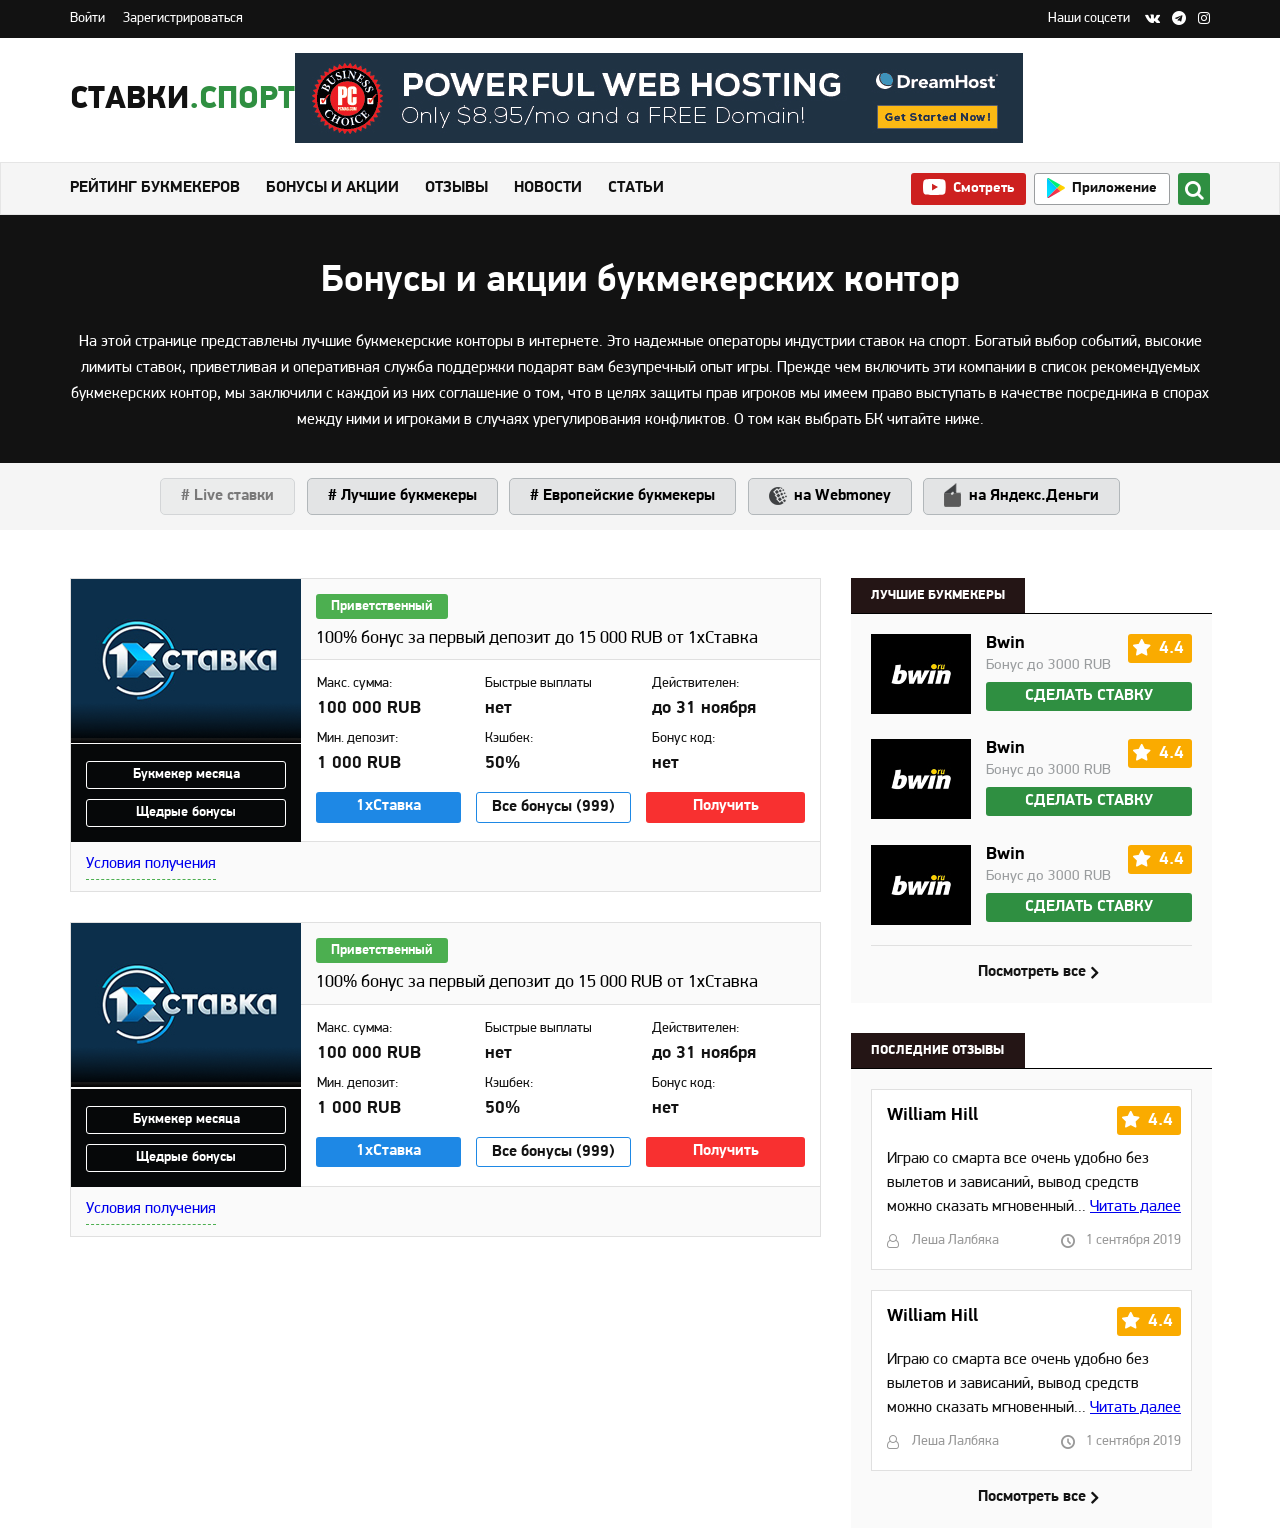
<file: app/index.html>
<!DOCTYPE html>
<html>

<head>

	<meta charset="utf-8">
	<title>Ставки на спорт</title>
	<meta name="description" content="Startup HTML template OptimizedHTML 5">
	<meta name="viewport" content="width=device-width">
	<link rel="icon" href="images/favicon.png">
	<meta property="og:image" content="images/dist/preview.jpg">
	<link rel="stylesheet" href="css/main.min.css">
</head>

<body>
	<header class="header">
		<div class="header__top">
			<div class="container">
				<div class="header__top-inner">
					<div class="header__text">
						<a href="#">Войти</a>
						<a href="#">Зарегистрироваться</a>
					</div>
					<div class="header__box">
						<div class="header__box-contact">
							Наши соцсети
						</div>
						<a class="header__box-item icon-vk" href="#"></a>
						<a class="header__box-item icon-telegram" href="#"></a>
						<a class="header__box-item icon-instagram" href="#"></a>
					</div>
				</div>
			</div>
		</div>
		<div class="header__block">
			<div class="container">
				<div class="header__block-inner">
					<div class="header__logo">
						Ставки<span>.Спорт</span>
					</div>
					<div class="menu-burger__header">
						<span></span>
					</div>
					<div class="search__icon"></div>
					<div class="search__input">
						<input type="text" placeholder="Search..">
					</div>
					<div class="header__banner">
						<a href="#">
							<img src="images/header/banner.jpg" alt="">
						</a>
					</div>
				</div>
			</div>
		</div>
		<div class="header__menu">
			<div class="container">
				<div class="header__menu-list">
					<nav class="menu">
						<ul class="menu__list">
							<li>
								<a class="menu__item" href="#">
									Рейтинг букмекеров
								</a>
							</li>
							<li>
								<a class="menu__item" href="#">
									бонусы и акции
								</a>
							</li>
							<li>
								<a class="menu__item" href="#">
									Отзывы
								</a>
							</li>
							<li>
								<a class="menu__item" href="#">
									Новости
								</a>
							</li>
							<li>
								<a class="menu__item" href="#">
									статьи
								</a>
							</li>
						</ul>
					</nav>
					<div class="header__items">
						<div class="header__item header__item--watch">
							<a href="#">
								<div class="header__item-icon">
									<svg width="23" height="17" viewBox="0 0 23 17" fill="none"
										xmlns="http://www.w3.org/2000/svg">
										<path
											d="M22.2801 2.52594C22.0184 1.53475 21.2473 0.754118 20.2683 0.4892C18.4937 0.0078125 11.3778 0.0078125 11.3778 0.0078125C11.3778 0.0078125 4.26196 0.0078125 2.48734 0.4892C1.50829 0.75416 0.737209 1.53475 0.475501 2.52594C0 4.32253 0 8.07095 0 8.07095C0 8.07095 0 11.8194 0.475501 13.616C0.737209 14.6071 1.50829 15.3553 2.48734 15.6202C4.26196 16.1016 11.3778 16.1016 11.3778 16.1016C11.3778 16.1016 18.4937 16.1016 20.2683 15.6202C21.2473 15.3553 22.0184 14.6071 22.2801 13.616C22.7556 11.8194 22.7556 8.07095 22.7556 8.07095C22.7556 8.07095 22.7556 4.32253 22.2801 2.52594ZM9.05051 11.4742V4.66767L14.998 8.07103L9.05051 11.4742Z"
											fill="white" />
									</svg>
								</div>
								<div class="header__item-text">
									Смотреть
								</div>
							</a>
						</div>
						<div class="header__item header__item--app">
							<a href="#">
								<div class="header__item-icon">
									<svg width="18" height="20" viewBox="0 0 18 20" fill="none"
										xmlns="http://www.w3.org/2000/svg">
										<g clip-path="url(#clip0)">
											<path
												d="M0.365229 0.319771C0.139902 0.560639 0.0078125 0.933594 0.0078125 1.40756V18.5946C0.0078125 19.0763 0.139902 19.4493 0.365229 19.6824L0.419618 19.7368L10.0465 10.1176V10.0011V9.88453L0.419618 0.265381L0.365229 0.319771Z"
												fill="url(#paint0_linear)" />
											<path
												d="M13.2555 13.3266L10.0465 10.1176V10.0011V9.88451L13.2555 6.67554L13.3254 6.71439L17.1249 8.87442C18.2127 9.48824 18.2127 10.4983 17.1249 11.1199L13.3254 13.28L13.2555 13.3266Z"
												fill="url(#paint1_linear)" />
											<path
												d="M13.3254 13.2879L10.0465 10.0012L0.365234 19.6903C0.722649 20.071 1.31317 20.1176 1.98138 19.7369L13.3254 13.2879Z"
												fill="url(#paint2_linear)" />
											<path
												d="M13.3254 6.72209L1.97356 0.273067C1.30535 -0.107658 0.714838 -0.0610378 0.357422 0.319688L10.0465 10.001L13.3254 6.72209Z"
												fill="url(#paint3_linear)" />
											<path opacity="0.2"
												d="M13.2555 13.2097L1.97361 19.6199C1.34425 19.9773 0.777038 19.954 0.419623 19.6277L0.365234 19.682L0.419623 19.7364C0.784808 20.0628 1.34425 20.0861 1.97361 19.7287L13.3254 13.2796L13.2555 13.2097Z"
												fill="black" />
											<path opacity="0.12"
												d="M0.365229 19.5731C0.139902 19.3323 0.0078125 18.9593 0.0078125 18.4854V18.6019C0.0078125 19.0836 0.139902 19.4566 0.365229 19.6897L0.419618 19.6353L0.365229 19.5731Z"
												fill="black" />
											<path opacity="0.12"
												d="M17.1249 11.0113L13.2477 13.2102L13.3176 13.2801L17.1171 11.1201C17.661 10.8093 17.9329 10.4053 17.9329 10.0012C17.8941 10.3742 17.6222 10.7316 17.1249 11.0113Z"
												fill="black" />
											<path opacity="0.25"
												d="M1.97356 0.381676L17.1249 8.99073C17.6144 9.27045 17.8941 9.62786 17.9407 10.0008C17.9407 9.59679 17.6688 9.18498 17.1249 8.88195L1.97356 0.272897C0.88577 -0.340926 0 0.171889 0 1.41507V1.53162C0 0.280667 0.89354 -0.232146 1.97356 0.381676Z"
												fill="white" />
										</g>
										<defs>
											<linearGradient id="paint0_linear" x1="9.19161" y1="1.22978" x2="-3.84815"
												y2="14.2696" gradientUnits="userSpaceOnUse">
												<stop stop-color="#00A0FF" />
												<stop offset="0.00657445" stop-color="#00A1FF" />
												<stop offset="0.2601" stop-color="#00BEFF" />
												<stop offset="0.5122" stop-color="#00D2FF" />
												<stop offset="0.7604" stop-color="#00DFFF" />
												<stop offset="1" stop-color="#00E3FF" />
											</linearGradient>
											<linearGradient id="paint1_linear" x1="18.5424" y1="10.0033" x2="-0.258334"
												y2="10.0033" gradientUnits="userSpaceOnUse">
												<stop stop-color="#FFE000" />
												<stop offset="0.4087" stop-color="#FFBD00" />
												<stop offset="0.7754" stop-color="#FFA500" />
												<stop offset="1" stop-color="#FF9C00" />
											</linearGradient>
											<linearGradient id="paint2_linear" x1="11.5438" y1="11.7864" x2="-6.13918"
												y2="29.4693" gradientUnits="userSpaceOnUse">
												<stop stop-color="#FF3A44" />
												<stop offset="1" stop-color="#C31162" />
											</linearGradient>
											<linearGradient id="paint3_linear" x1="-2.07666" y1="-5.40083" x2="5.81959"
												y2="2.49534" gradientUnits="userSpaceOnUse">
												<stop stop-color="#32A071" />
												<stop offset="0.0685" stop-color="#2DA771" />
												<stop offset="0.4762" stop-color="#15CF74" />
												<stop offset="0.8009" stop-color="#06E775" />
												<stop offset="1" stop-color="#00F076" />
											</linearGradient>
											<clipPath id="clip0">
												<rect width="18" height="20" fill="white" />
											</clipPath>
										</defs>
									</svg>
								</div>
								<div class="header__item-text">
									Приложение
								</div>
							</a>
						</div>
						<button class="icon-search">
						</button>
					</div>
				</div>
			</div>
		</div>
	</header>

	<section>
		<div class="box">
			<div class="container">
				<div class="box__inner">
					<h1>
						Бонусы и акции букмекерских контор
					</h1>
					<div class="box__text">
						На этой странице представлены лучшие букмекерские конторы в интернете. Это надежные операторы
						индустрии
						ставок на спорт. Богатый выбор событий, высокие лимиты ставок, приветливая и оперативная служба
						поддержки
						подарят вам безупречный опыт игры. Прежде чем включить эти компании в список рекомендуемых
						букмекерских
						контор, мы заключили с каждой из них соглашение о том, что в целях защиты прав игроков мы имеем
						право
						выступать в качестве посредника в спорах между ними и игроками в случаях урегулирования
						конфликтов.
						О
						том
						как выбрать БК читайте ниже.
					</div>
					<div class="box__dots">
						...
					</div>
				</div>
			</div>
		</div>
		<div class="box__menu">
			<div class="container">
				<div class="box__tabs">
					<div class="tabs">
						<span class="tab active" data-id="1"># Live ставки</span>
						<span class="tab" data-id="2"># Лучшие букмекеры</span>
						<span class="tab" data-id="3"># Европейские букмекеры</span>
						<span class="tab icon" data-id="4">на Webmoney</span>
						<span class="tab icon" data-id="5">на Яндекс.Деньги</span>
					</div>
				</div>

			</div>
		</div>
		<div class="product__page">
			<div class="container">
				<div class="product_content">
					<div class="tab-item active-tab" id="1">
						<div class="product_card">
							<div class="product_card__row">
								<div class="product_card__thumb">
									<div class="product_card__thumb-image">
										<img src="images/tab/thumb_logo.jpg" alt="">
									</div>
									<div class="product_card__thumb-buttons">
										<div class="product_card__thumb-button">
											<a href="#">Букмекер месяца</a>
										</div>
										<div class="product_card__thumb-button">
											<a href="#">Щедрые бонусы</a>
										</div>
									</div>
								</div>
								<div class="product_card__content">
									<div class="product_card__head">
										<div class="product_card__tags">
											<a href="#">Приветственный</a>
											<div class="product_card__tags-row">
												<img src="images/tab/thumb_logo.jpg" alt="">
												<h2>100% бонус за первый депозит до 15 000 RUB от 1xСтавка</h2>
											</div>
										</div>
									</div>
									<div class="product_card__main">
										<div class="product_card__text">
											<span>Макс. сумма:</span>
											<span class="main">100 000 RUB</span>
										</div>
										<div class="product_card__text">
											<span>Быстрые выплаты</span>
											<span class="main">нет</span>
										</div>
										<div class="product_card__text">
											<span>Действителен:</span>
											<span class="main">до 31 ноября</span>
										</div>
										<div class="product_card__text">
											<span>Мин. депозит:</span>
											<span class="main">1 000 RUB</span>
										</div>
										<div class="product_card__text">
											<span>Кэшбек:</span>
											<span class="main">50%</span>
										</div>
										<div class="product_card__text">
											<span>Бонус код:</span>
											<span class="main">нет</span>
										</div>
									</div>

									<div class="product_card__footer">
										<a class="product_card__button product_card__button--blue" href="#">1xСтавка</a>
										<a class="product_card__button product_card__button--border" href="#">Все
											бонусы (999)</a>
										<a class="product_card__button product_card__button--red" href="#">Получить</a>
									</div>
								</div>
							</div>
							<div class="product_card__row product_card__row--footer">
								<a href="#">Условия получения</a>
								<div class="product_card__row--footer-text">
									<span>1. Бонусы активируются в личном кабинете в течение 3 дней.</span>
									<span>2. Срок отыгрыша денежной части бонуса 14 дней.</span>
									<span>3. Максимально допустимый выигрыш с бонуса для вывода 3 750 RUB.</span>
									<span>4. Ставка во время отыгрыша - не более 350 RUB.</span>

								</div>
							</div>
						</div>
						<div class="product_card">
							<div class="product_card__row">
								<div class="product_card__thumb">
									<div class="product_card__thumb-image">
										<img src="images/tab/thumb_logo.jpg" alt="">
									</div>
									<div class="product_card__thumb-buttons">
										<div class="product_card__thumb-button">
											<a href="#">Букмекер месяца</a>
										</div>
										<div class="product_card__thumb-button">
											<a href="#">Щедрые бонусы</a>
										</div>
									</div>
								</div>
								<div class="product_card__content">
									<div class="product_card__head">
										<div class="product_card__tags">
											<a href="#">Приветственный</a>
											<div class="product_card__tags-row">
												<img src="images/tab/thumb_logo.jpg" alt="">
												<h2>100% бонус за первый депозит до 15 000 RUB от 1xСтавка</h2>
											</div>
										</div>
									</div>
									<div class="product_card__main">
										<div class="product_card__text">
											<span>Макс. сумма:</span>
											<span class="main">100 000 RUB</span>
										</div>
										<div class="product_card__text">
											<span>Быстрые выплаты</span>
											<span class="main">нет</span>
										</div>
										<div class="product_card__text">
											<span>Действителен:</span>
											<span class="main">до 31 ноября</span>
										</div>
										<div class="product_card__text">
											<span>Мин. депозит:</span>
											<span class="main">1 000 RUB</span>
										</div>
										<div class="product_card__text">
											<span>Кэшбек:</span>
											<span class="main">50%</span>
										</div>
										<div class="product_card__text">
											<span>Бонус код:</span>
											<span class="main">нет</span>
										</div>
									</div>

									<div class="product_card__footer">
										<a class="product_card__button product_card__button--blue" href="#">1xСтавка</a>
										<a class="product_card__button product_card__button--border" href="#">Все
											бонусы (999)</a>
										<a class="product_card__button product_card__button--red" href="#">Получить</a>
									</div>
								</div>
							</div>
							<div class="product_card__row product_card__row--footer">
								<a href="#">Условия получения</a>
							</div>
						</div>
					</div>
					<div class="tab-item" id="2">
						<div class="product_card">
							<div class="product_card__row">
								<div class="product_card__thumb">
									<div class="product_card__thumb-image">
										<img src="images/tab/thumb_logo.jpg" alt="">
									</div>
									<div class="product_card__thumb-buttons">
										<div class="product_card__thumb-button">
											<a href="#">Букмекер месяца</a>
										</div>
										<div class="product_card__thumb-button">
											<a href="#">Щедрые бонусы</a>
										</div>
									</div>
								</div>
								<div class="product_card__content">
									<div class="product_card__head">
										<div class="product_card__tags">
											<a href="#">Приветственный</a>
											<div class="product_card__tags-row">
												<img src="images/tab/thumb_logo.jpg" alt="">
												<h2>100% бонус за первый депозит до 15 000 RUB от 1xСтавка</h2>
											</div>
										</div>
									</div>
									<div class="product_card__main">
										<div class="product_card__text">
											<span>Макс. сумма:</span>
											<span class="main">100 000 RUB</span>
										</div>
										<div class="product_card__text">
											<span>Быстрые выплаты</span>
											<span class="main">нет</span>
										</div>
										<div class="product_card__text">
											<span>Действителен:</span>
											<span class="main">до 31 ноября</span>
										</div>
										<div class="product_card__text">
											<span>Мин. депозит:</span>
											<span class="main">1 000 RUB</span>
										</div>
										<div class="product_card__text">
											<span>Кэшбек:</span>
											<span class="main">50%</span>
										</div>
										<div class="product_card__text">
											<span>Бонус код:</span>
											<span class="main">нет</span>
										</div>
									</div>

									<div class="product_card__footer">
										<a class="product_card__button product_card__button--blue" href="#">1xСтавка</a>
										<a class="product_card__button product_card__button--border" href="#">Все
											бонусы (999)</a>
										<a class="product_card__button product_card__button--red" href="#">Получить</a>
									</div>
								</div>
							</div>
							<div class="product_card__row product_card__row--footer">
								<a href="  #">Условия получения</a>
							</div>
						</div>
					</div>
					<div class="tab-item" id="3">
						<div class="product_card">
							<div class="product_card__row">
								<div class="product_card__thumb">
									<div class="product_card__thumb-image">
										<img src="images/tab/thumb_logo.jpg" alt="">
									</div>
									<div class="product_card__thumb-buttons">
										<div class="product_card__thumb-button">
											<a href="#">Букмекер месяца</a>
										</div>
										<div class="product_card__thumb-button">
											<a href="#">Щедрые бонусы</a>
										</div>
									</div>
								</div>
								<div class="product_card__content">
									<div class="product_card__head">
										<div class="product_card__tags">
											<a href="#">Приветственный</a>
											<div class="product_card__tags-row">
												<img src="images/tab/thumb_logo.jpg" alt="">
												<h2>100% бонус за первый депозит до 15 000 RUB от 1xСтавка</h2>
											</div>
										</div>
									</div>
									<div class="product_card__main">
										<div class="product_card__text">
											<span>Макс. сумма:</span>
											<span class="main">100 000 RUB</span>
										</div>
										<div class="product_card__text">
											<span>Быстрые выплаты</span>
											<span class="main">нет</span>
										</div>
										<div class="product_card__text">
											<span>Действителен:</span>
											<span class="main">до 31 ноября</span>
										</div>
										<div class="product_card__text">
											<span>Мин. депозит:</span>
											<span class="main">1 000 RUB</span>
										</div>
										<div class="product_card__text">
											<span>Кэшбек:</span>
											<span class="main">50%</span>
										</div>
										<div class="product_card__text">
											<span>Бонус код:</span>
											<span class="main">нет</span>
										</div>
									</div>

									<div class="product_card__footer">
										<a class="product_card__button product_card__button--blue" href="#">1xСтавка</a>
										<a class="product_card__button product_card__button--border" href="#">Все
											бонусы (999)</a>
										<a class="product_card__button product_card__button--red" href="#">Получить</a>
									</div>
								</div>
							</div>
							<div class="product_card__row product_card__row--footer">
								<a href="#">Условия получения</a>
							</div>
						</div>
					</div>
					<div class="tab-item" id="4">

					</div>
					<div class="tab-item" id="5">

					</div>

					<div class="product_aside">
						<div class="product_aside__card">
							<div class="product_aside__card-title">
								Лучшие букмекеры
							</div>
							<div class="product_aside__content">
								<div class="product_aside__box">
									<a href="#" class="product_aside__box-image">
										<img src="images/aside/logo.jpg" alt="">
									</a>
									<div class="product_aside__box-info bookmakers">
										<div class="product_aside__box-line">
											<div class="product_aside__box-line-text">
												<h4>Bwin</h4>
											</div>
											<span>4.4</span>
										</div>
										<p>
											Бонус до 3000 RUB
										</p>
										<a href="#">
											Сделать ставку
										</a>
									</div>
								</div>
								<div class="product_aside__box">
									<a href="#" class="product_aside__box-image">
										<img src="images/aside/logo.jpg" alt="">
									</a>
									<div class="product_aside__box-info bookmakers">
										<div class="product_aside__box-line">
											<h4>Bwin</h4>
											<span>4.4</span>
										</div>
										<p>
											Бонус до 3000 RUB
										</p>
										<a href="#">
											Сделать ставку
										</a>
									</div>
								</div>
								<div class="product_aside__box last">
									<a href="#" class="product_aside__box-image">
										<img src="images/aside/logo.jpg" alt="">
									</a>
									<div class="product_aside__box-info bookmakers">
										<div class="product_aside__box-line">
											<h4>Bwin</h4>
											<span>4.4</span>
										</div>
										<p>
											Бонус до 3000 RUB
										</p>
										<a href="#">
											Сделать ставку
										</a>
									</div>
								</div>
								<div class="product_aside__row">
									<a href="#">
										Посмотреть все
									</a>
								</div>
							</div>
						</div>
						<div class="product_aside__card product_aside__card--feedbacks">
							<div class="product_aside__card-title">
								Последние отзывы
							</div>
							<div class="product_aside__content">
								<div class="product_aside__box">
									<div class="product_aside__box-info">
										<div class="product_aside__box-line">
											<div class="product_aside__box-line-text">
												<h4>William Hill</h4>
											</div>
											<span>4.4</span>
										</div>
										<p>
											Играю со смарта все очень удобно без вылетов и зависаний, вывод средств
											можно сказать мгновенный... <a href="#">Читать далее</a>
										</p>
										<div class="product_aside__box-footer">
											<div class="product_aside__box-footer_user">
												Леша Лалбяка
											</div>
											<div class="product_aside__box-footer_date">
												1 сентября 2019
											</div>
										</div>
									</div>
								</div>
								<div class="product_aside__box">
									<div class="product_aside__box-info">
										<div class="product_aside__box-line">
											<div class="product_aside__box-line-text">
												<h4>William Hill</h4>
											</div>
											<span>4.4</span>
										</div>
										<p>
											Играю со смарта все очень удобно без вылетов и зависаний, вывод средств
											можно сказать мгновенный... <a href="#">Читать далее</a>
										</p>
										<div class="product_aside__box-footer">
											<div class="product_aside__box-footer_user">
												Леша Лалбяка
											</div>
											<div class="product_aside__box-footer_date">
												1 сентября 2019
											</div>
										</div>
									</div>
								</div>

								<div class="product_aside__row">
									<a href="#">
										Посмотреть все
									</a>
								</div>
							</div>










						</div>
					</div>
				</div>
			</div>


	</section>
	<script src="https://code.jquery.com/jquery-3.5.1.min.js"></script>
	<script src="js/app.min.js"></script>
</body>

</html>
</file>
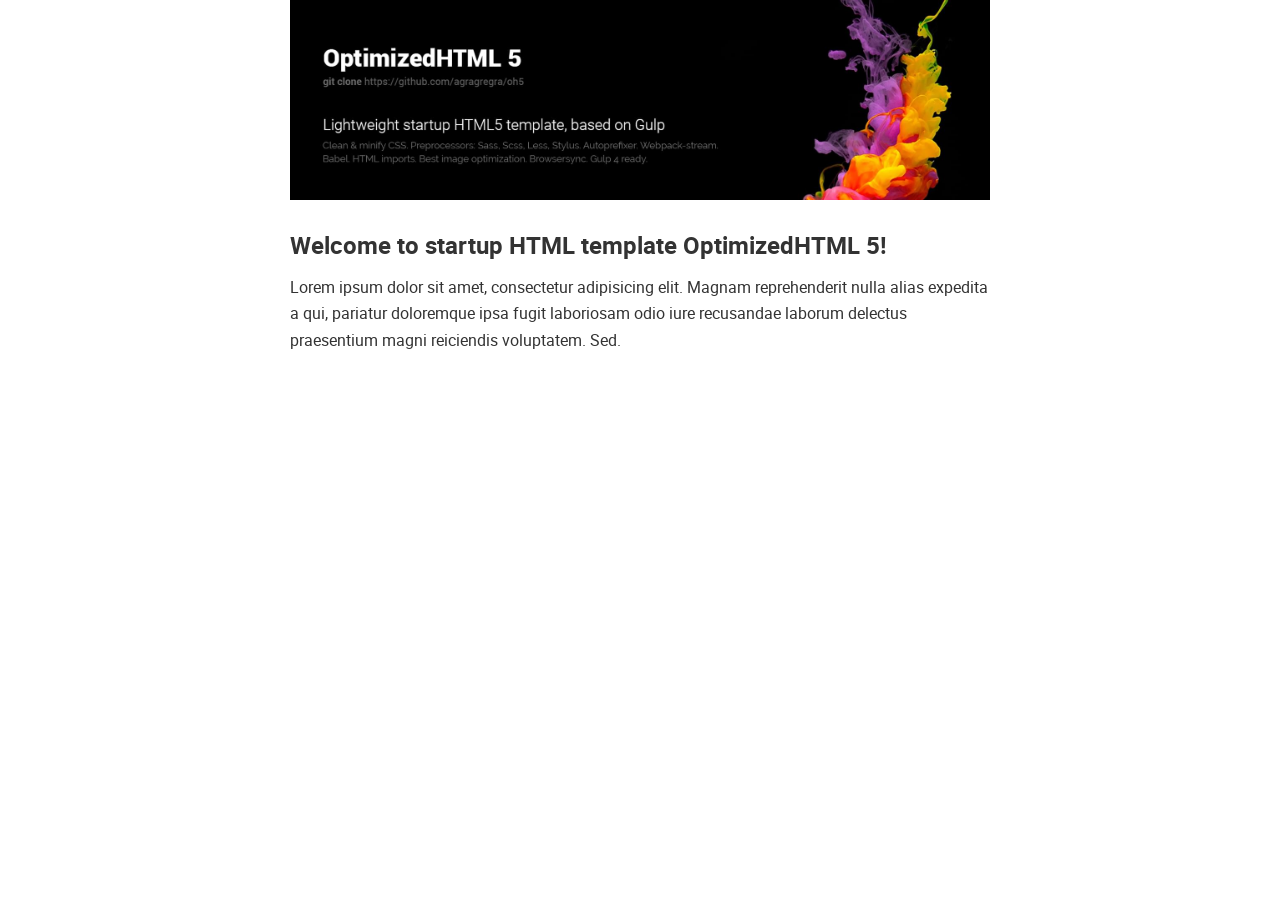
<file: dist/index.html>
<!DOCTYPE html>
<html>

<head>

	<meta charset="utf-8">
	<!-- <base href="/"> -->

	<title>OptimizedHTML 5</title>
	<meta name="description" content="Startup HTML template OptimizedHTML 5">

	<meta name="viewport" content="width=device-width">

	<link rel="icon" href="images/favicon.png">
	<meta property="og:image" content="images/dist/preview.jpg">
	
	<link rel="stylesheet" href="css/main.min.css">

</head>

<body>

	<div style="max-width: 700px; margin: auto">

		<img src="images/dist/preview.jpg" alt="Start HTML5 Template" style="width: 100%"><br><br>
		<h2>Welcome to startup HTML template OptimizedHTML 5!</h2>
		<p>Lorem ipsum dolor sit amet, consectetur adipisicing elit. Magnam reprehenderit nulla alias expedita a qui, pariatur doloremque ipsa fugit laboriosam odio iure recusandae laborum delectus praesentium magni reiciendis voluptatem. Sed.</p>
	
	</div>

	<script src="js/app.min.js"></script>

</body>
</html>
</file>
<file: app/css/main.min.css>
@charset "UTF-8";@font-face{font-family:'PF Din Display Pro';src:url(../fonts/PFDinDisplayPro-Regular.woff2);font-weight:400;font-style:normal}@font-face{font-family:'PF Din Display Pro';src:url(../fonts/PFDinDisplayPro-Bold.woff2);font-weight:700;font-style:normal}@font-face{font-family:'PF Din Display Pro';src:url(../fonts/PFDinDisplayPro-Black.woff2);font-weight:900;font-style:normal}@font-face{font-family:icomoon;src:url(../fonts/icomoon.eot?t0ttb6);src:url(../fonts/icomoon.eot?t0ttb6#iefix) format("embedded-opentype"),url(../fonts/icomoon.ttf?t0ttb6) format("truetype"),url(../fonts/icomoon.woff?t0ttb6) format("woff"),url(../fonts/icomoon.svg?t0ttb6#icomoon) format("svg");font-weight:400;font-style:normal;font-display:block}[class*=" icon-"],[class^=icon-]{font-family:icomoon!important;speak:never;font-style:normal;font-weight:400;font-variant:normal;text-transform:none;line-height:1;-webkit-font-smoothing:antialiased;-moz-osx-font-smoothing:grayscale}.icon-search:before{content:"\f002"}.icon-star:before{content:"\f005"}.icon-hdd-o:before{content:"\f0a0"}.icon-angle-right:before{content:"\f105"}.icon-instagram:before{content:"\f16d"}.icon-vk:before{content:"\f189"}.icon-user-o:before{content:"\f2c0"}.icon-telegram:before{content:"\f2c6"}.icon-clock:before{content:"\e94e"}.icon-youtube:before{content:"\ea9d"}*{-webkit-box-sizing:border-box;box-sizing:border-box}body{font-family:'PF Din Display Pro'}.container{max-width:1140px;margin:0 auto}@media (max-width:1200px){.container{max-width:750px}}@media (max-width:750px){.container{max-width:100%}}a{display:inline-block;text-decoration:none}html{line-height:1.15;-webkit-text-size-adjust:100%}body{margin:0}main{display:block}h1{font-size:2em;margin:.67em 0}hr{-webkit-box-sizing:content-box;box-sizing:content-box;height:0;overflow:visible}pre{font-family:monospace,monospace;font-size:1em}a{background-color:transparent}abbr[title]{border-bottom:none;text-decoration:underline;-webkit-text-decoration:underline dotted;text-decoration:underline dotted}b,strong{font-weight:bolder}code,kbd,samp{font-family:monospace,monospace;font-size:1em}small{font-size:80%}sub,sup{font-size:75%;line-height:0;position:relative;vertical-align:baseline}sub{bottom:-.25em}sup{top:-.5em}img{border-style:none}button,input,optgroup,select,textarea{font-family:inherit;font-size:100%;line-height:1.15;margin:0}button,input{overflow:visible}button,select{text-transform:none}[type=button],[type=reset],[type=submit],button{-webkit-appearance:button}[type=button]::-moz-focus-inner,[type=reset]::-moz-focus-inner,[type=submit]::-moz-focus-inner,button::-moz-focus-inner{border-style:none;padding:0}[type=button]:-moz-focusring,[type=reset]:-moz-focusring,[type=submit]:-moz-focusring,button:-moz-focusring{outline:1px dotted ButtonText}fieldset{padding:.35em .75em .625em}legend{-webkit-box-sizing:border-box;box-sizing:border-box;color:inherit;display:table;max-width:100%;padding:0;white-space:normal}progress{vertical-align:baseline}textarea{overflow:auto}[type=checkbox],[type=radio]{-webkit-box-sizing:border-box;box-sizing:border-box;padding:0}[type=number]::-webkit-inner-spin-button,[type=number]::-webkit-outer-spin-button{height:auto}[type=search]{-webkit-appearance:textfield;outline-offset:-2px}[type=search]::-webkit-search-decoration{-webkit-appearance:none}::-webkit-file-upload-button{-webkit-appearance:button;font:inherit}details{display:block}summary{display:list-item}template{display:none}[hidden]{display:none}.box{background-color:#121212}.box__inner{text-align:center;padding-top:20px;padding-bottom:30px}@media (max-width:750px){.box__inner{padding-top:20px;padding-bottom:0}}.box__inner h1{color:#fff;font-size:38px}@media (max-width:750px){.box__inner h1{margin-top:0;padding:0 15px}}.box__text{color:#fff;font-size:16px;line-height:26px}@media (max-width:750px){.box__text{position:relative;max-height:139px;overflow-y:hidden;padding:0 15px}.box__text::after{content:'';position:absolute;width:100%;height:50px;left:0;top:89px;background:-webkit-gradient(linear,left top,left bottom,from(rgba(5,7,8,.319421)),color-stop(.01%,rgba(6,8,9,.24)),color-stop(70.31%,#060809),color-stop(99.92%,#000),color-stop(99.93%,#060809),color-stop(99.94%,rgba(204,204,204,.686417)),color-stop(99.95%,rgba(177,177,177,.729419)),color-stop(99.96%,#060809),color-stop(99.97%,rgba(0,0,0,.533801)));background:-o-linear-gradient(top,rgba(5,7,8,.319421) 0,rgba(6,8,9,.24) .01%,#060809 70.31%,#000 99.92%,#060809 99.93%,rgba(204,204,204,.686417) 99.94%,rgba(177,177,177,.729419) 99.95%,#060809 99.96%,rgba(0,0,0,.533801) 99.97%);background:linear-gradient(180deg,rgba(5,7,8,.319421) 0,rgba(6,8,9,.24) .01%,#060809 70.31%,#000 99.92%,#060809 99.93%,rgba(204,204,204,.686417) 99.94%,rgba(177,177,177,.729419) 99.95%,#060809 99.96%,rgba(0,0,0,.533801) 99.97%);z-index:1}}.box__dots{display:none}@media (max-width:750px){.box__dots{display:block;position:absolute;width:100%;font-size:48px;color:#fff;margin:0 auto;top:215px;z-index:2}}@media (max-width:669px){.box__dots{top:260px}}@media (max-width:392px){.box__dots{top:300px}}.box__menu{background-color:#f5f5f5;padding:15px 0;position:relative}@media (max-width:1200px){.box__menu{padding:0}}.box__tabs{max-width:960px;margin:0 auto}@media (max-width:1200px){.box__tabs{overflow-x:scroll;overflow-y:hidden;white-space:nowrap}}@media (max-width:750px){.box__tabs::after{content:'';position:absolute;width:35px;height:45px;right:5px;top:-5px;background:-webkit-gradient(linear,left top,left bottom,from(#b2b7ba),to(rgba(196,196,196,0)));background:-o-linear-gradient(top,#b2b7ba 0,rgba(196,196,196,0) 100%);background:linear-gradient(180deg,#b2b7ba 0,rgba(196,196,196,0) 100%);-webkit-transform:rotate(90deg);-ms-transform:rotate(90deg);transform:rotate(90deg)}}.box__tabs .tabs{display:-webkit-box;display:-ms-flexbox;display:flex;-webkit-box-pack:justify;-ms-flex-pack:justify;justify-content:space-between}.box__tabs .tabs span{padding:8px 20px;background-color:#e3e4e5;border:1px solid #b2b7ba;border-radius:5px;font-weight:700}@media (max-width:1200px){.box__tabs .tabs span{border-radius:0}}.box__tabs .tabs span:hover{background-color:#1e88e5 opacity .9;border:1px solid #1e88e5;cursor:pointer}.box__tabs .tabs span.tab.active{opacity:.5}.box__tabs .tabs span.tab.icon{padding-left:45px;position:relative}.box__tabs .tabs span.tab.icon::before{content:'';position:absolute;background-image:url(../images/box_menu/icon1.png);background-repeat:no-repeat;width:18px;height:18px;left:20px}.box__tabs .tabs span.tab.icon:last-child::before{background-image:url(../images/box_menu/icon2.png);width:17px;height:24px;bottom:7px}.header__top{background-color:#121212}@media (max-width:750px){.header__top{display:none}}.header__top-inner{color:#fff;display:-webkit-box;display:-ms-flexbox;display:flex;-webkit-box-pack:justify;-ms-flex-pack:justify;justify-content:space-between;font-size:14px;height:38px;-webkit-box-align:center;-ms-flex-align:center;align-items:center}@media (max-width:750px){.header__banner{display:none}}.header__text a{color:#fff}.header__text a:last-child{margin-left:15px}.header__box{display:-webkit-box;display:-ms-flexbox;display:flex}.header__box-item{color:#fff;font-family:icomoon;padding-left:12px;font-size:14px}.header__box-item.icon-vk{padding-left:15px}.header__block-inner{display:-webkit-box;display:-ms-flexbox;display:flex;-webkit-box-pack:start;-ms-flex-pack:start;justify-content:flex-start;-webkit-box-align:center;-ms-flex-align:center;align-items:center;margin-top:15px;padding-bottom:14px}.header__block-inner .search__icon,.header__block-inner .search__input{display:none}@media (max-width:1200px){.header__block-inner{display:-webkit-box;display:-ms-flexbox;display:flex;-webkit-box-orient:vertical;-webkit-box-direction:normal;-ms-flex-direction:column;flex-direction:column}}@media (max-width:750px){.header__block-inner{display:-webkit-box;display:-ms-flexbox;display:flex;-webkit-box-pack:justify;-ms-flex-pack:justify;justify-content:space-between;-webkit-box-orient:horizontal;-webkit-box-direction:normal;-ms-flex-direction:row;flex-direction:row;padding:0 15px 14px}.header__block-inner .search__icon{display:block}.header__block-inner .search__icon::after{content:'\f002';font-family:icomoon;font-size:20px;color:#9a9d9f;position:relative}.header__block-inner .search__input{display:block;position:absolute;top:53px;left:0;left:-100%;background:#f5f6f6;-webkit-box-shadow:#ccc;box-shadow:#ccc;width:100%;-webkit-box-shadow:0 4px 2px -2px rgba(36,36,36,.17);box-shadow:0 4px 2px -2px rgba(36,36,36,.17);-webkit-transition:all .4s ease;-o-transition:all .4s ease;transition:all .4s ease;z-index:4}.header__block-inner .search__input input{width:100%;padding:10px 0;border:1px soild #e0e0e0}.header__block-inner .menu-burger__header{position:relative;width:24px;height:15px;display:block;margin-right:25px;margin-left:auto}.header__block-inner .menu-burger__header span,.header__block-inner .menu-burger__header:after,.header__block-inner .menu-burger__header:before{height:3px;width:100%;position:absolute;background:#9a9d9f;margin:0 auto}.header__block-inner .menu-burger__header:after,.header__block-inner .menu-burger__header:before{content:''}.header__block-inner .menu-burger__header:after{bottom:0}.header__block-inner .menu-burger__header:before{top:6px}.header__block-inner .menu-burger__header.open-menu span{opacity:0;-webkit-transition:.5s;-o-transition:.5s;transition:.5s}.header__block-inner .menu-burger__header.open-menu:before{-webkit-transform:rotate(38deg);-ms-transform:rotate(38deg);transform:rotate(38deg);top:6px;-webkit-transition:.4s;-o-transition:.4s;transition:.4s}.header__block-inner .menu-burger__header.open-menu:after{-webkit-transform:rotate(-38deg);-ms-transform:rotate(-38deg);transform:rotate(-38deg);bottom:6px;-webkit-transition:.4s;-o-transition:.4s;transition:.4s}}.header__logo{font-size:32px;color:#121212;text-transform:uppercase;font-weight:900}@media (max-width:1200px){.header__logo{margin-top:38px;margin-bottom:33px}}@media (max-width:750px){.header__logo{-webkit-box-align:start;-ms-flex-align:start;align-items:flex-start;margin:0;font-size:16px}}.header__logo span{color:#2f8f41}@media (max-width:750px){.header__logo span{color:#121212}}.header__menu{background-color:#f5f5f5;border:1px solid #e5e5e5}@media (max-width:750px){.header__menu{display:block}}.header__menu-list{display:-webkit-box;display:-ms-flexbox;display:flex;-webkit-box-pack:justify;-ms-flex-pack:justify;justify-content:space-between;-webkit-box-align:center;-ms-flex-align:center;align-items:center}.header__items{display:-webkit-box;display:-ms-flexbox;display:flex;-webkit-box-align:center;-ms-flex-align:center;align-items:center}@media (max-width:750px){.header__items{display:none}}.header__items button{width:32px;height:32px;background-color:#2f8f41;outline:0;border-radius:3px;cursor:pointer;border:none}.header__items .icon-search{color:#fff;font-size:20px}@media (max-width:1200px){.header__item--app{display:none}}.header__item--app a{background-color:#fff;border:1px solid #9a9d9f;color:#121212}.header__item--watch a{background-color:#cd201f;color:#fff}.header__item a{display:-webkit-box;display:-ms-flexbox;display:flex;margin-right:8px;height:32px;-webkit-box-align:center;-ms-flex-align:center;align-items:center;border-radius:3px}.header__item-text{padding-right:12px;padding-left:7px;font-weight:700;font-size:15px}.header__item-icon{padding-left:12px;margin-top:4px}.menu__list{display:-webkit-box;display:-ms-flexbox;display:flex;list-style:none;padding:0;font-weight:700;text-transform:uppercase}@media (max-width:750px){.menu__list{display:block;position:absolute;text-align:end;top:32px;left:0;background:#f5f6f6;-webkit-box-shadow:#ccc;box-shadow:#ccc;width:100%;-webkit-box-shadow:0 4px 2px -2px rgba(36,36,36,.17);box-shadow:0 4px 2px -2px rgba(36,36,36,.17);left:-100%;-webkit-transition:all .4s ease;-o-transition:all .4s ease;transition:all .4s ease;z-index:3}}.menu__list a{color:#121212}.menu__list li+li{margin-left:26px}@media (max-width:750px){.menu__list li+li{margin-left:0}}@media (max-width:750px){.menu__list li{padding:15px 15px 15px 0;border:1px solid #e5e5e5}}@media (max-width:1200px){.menu__list li:last-child{display:none}}@media (max-width:750px){.menu__list li:last-child{display:block;padding-bottom:15px}}@media (max-width:750px){.menu__list.open-menu{left:0}.search__input.open-search{left:0}}.product_content{display:-webkit-box;display:-ms-flexbox;display:flex;margin-top:48px}@media (max-width:1200px){.product_content{display:-webkit-box;display:-ms-flexbox;display:flex;-webkit-box-orient:vertical;-webkit-box-direction:normal;-ms-flex-direction:column;flex-direction:column}}.product_content .tab-item{display:none}@media (max-width:750px){.product_content .tab-item{padding:0 15px}}.product_content .tab-item.active-tab{display:-webkit-box;display:-ms-flexbox;display:flex;-webkit-box-orient:vertical;-webkit-box-direction:normal;-ms-flex-direction:column;flex-direction:column}.product_card{border:1px solid #e0e0e0;background-color:#fafafa}@media (max-width:1200px){.product_card{margin:0 auto}}@media (max-width:750px){.product_card{width:100%}}.product_card+.product_card{margin-top:30px}.product_card__row{display:-webkit-box;display:-ms-flexbox;display:flex}.product_card__row--footer{margin-top:7px;margin-left:15px;margin-bottom:11px}@media (max-width:750px){.product_card__row--footer{display:block}}.product_card__row--footer a{font-size:16px;line-height:30px;border-bottom:1px dashed #4caf50}.product_card__row--footer-text{display:none}@media (max-width:750px){.product_card__row--footer-text{display:none;margin-top:15px}.product_card__row--footer-text span{display:block;font-size:14px;margin-top:3px}}.product_card__thumb{display:block;text-align:center}@media (max-width:750px){.product_card__thumb{display:none}}.product_card__thumb-image{position:relative}.product_card__thumb-image::after{content:'';position:absolute;background-image:url(../images/tab/thumb_bg.png);background-repeat:no-repeat;display:block;width:230px;height:160px;top:5px}.product_card__thumb-buttons{background-color:#060809;padding:17px 15px 15px}.product_card__thumb-button:last-child{margin-top:10px}.product_card__thumb-button a{color:#fff;text-decoration:none;font-weight:700;font-size:14px;border:1px solid #fff;border-radius:3px;padding:5px 12px;width:100%}.product_card__content{background-color:#fff;border-bottom:1px solid #e0e0e0}@media (max-width:1750px){.product_card__content{width:100%}}.product_card__head{border-bottom:1px solid #e0e0e0;padding:15px 15px 10px;background-color:#fafafa}@media (max-width:750px){.product_card__tags-row{display:-webkit-box;display:-ms-flexbox;display:flex;-webkit-box-pack:justify;-ms-flex-pack:justify;justify-content:space-between;text-align:center;margin-top:15px}}.product_card__tags a{color:#fff;font-weight:700;background-color:#fff;background-color:#4caf50;padding:0 15px;line-height:25px;border-radius:3px;font-size:14px;margin-bottom:10px}.product_card__tags img{display:none}@media (max-width:750px){.product_card__tags img{display:block;width:100px;height:80px}}.product_card__tags h2{font-size:18px;font-weight:400;margin:0}@media (max-width:750px){.product_card__tags h2{margin-left:15px;font-weight:700}}.product_card__main{background-color:#fff;display:-webkit-box;display:-ms-flexbox;display:flex;-ms-flex-wrap:wrap;flex-wrap:wrap;padding-left:16px;padding-top:6px;padding-bottom:16px}@media (max-width:750px){.product_card__main{display:-webkit-box;display:-ms-flexbox;display:flex;-webkit-box-orient:vertical;-webkit-box-direction:normal;-ms-flex-direction:column;flex-direction:column;max-height:140px}}.product_card__text{display:-webkit-box;display:-ms-flexbox;display:flex;-webkit-box-orient:vertical;-webkit-box-direction:normal;-ms-flex-direction:column;flex-direction:column;-webkit-box-flex:33%;-ms-flex:33%;flex:33%;margin-top:5px}@media (max-width:750px){.product_card__text:nth-child(3),.product_card__text:nth-child(6){display:none}}.product_card__text span{font-size:14px;color:#121212;line-height:25px}.product_card__text span.main{color:#121212;font-size:18px;font-weight:700}.product_card__footer{display:-webkit-box;display:-ms-flexbox;display:flex;margin-right:15px;margin-bottom:15px}.product_card__button{font-size:16px;font-weight:700;border-radius:3px;text-align:center;margin-left:15px}.product_card__button--blue{background-color:#1e88e5;color:#fff;padding:5px 0;width:145px}@media (max-width:750px){.product_card__button--blue{display:none}}.product_card__button--border{background-color:#fff;border:1px solid #1e88e5;color:#121212;width:155px;padding:5px 0}@media (max-width:750px){.product_card__button--border{display:none}}.product_card__button--red{background-color:#f83030;color:#fff;padding:5px 0;width:159px}@media (max-width:750px){.product_card__button--red{width:100%}}@media (max-width:750px){.product_aside{padding:0 15px}}.product_aside .last{padding-bottom:15px;border-bottom:1px solid #e0e0e0}.product_aside__card{margin-left:30px}@media (max-width:1200px){.product_aside__card{margin-left:0;margin-top:30px}}.product_aside__card--feedbacks{margin-top:30px}.product_aside__card--feedbacks .product_aside__box{display:block;background-color:#fff;border:1px solid #e0e0e0}.product_aside__card--feedbacks .product_aside__box-line{margin-top:16px}.product_aside__card--feedbacks .product_aside__box-info{padding-right:10px}.product_aside__card--feedbacks .product_aside__box-info p{font-size:16px;color:#121212;line-height:24px;margin-top:12px}.product_aside__card--feedbacks .product_aside__box-info p a{text-decoration:underline}.product_aside__card--feedbacks .product_aside__box-footer{margin-top:14px;display:-webkit-box;display:-ms-flexbox;display:flex;-webkit-box-pack:justify;-ms-flex-pack:justify;justify-content:space-between;padding-bottom:20px}.product_aside__card--feedbacks .product_aside__box-footer_date,.product_aside__card--feedbacks .product_aside__box-footer_user{position:relative;font-size:14px;color:#999;padding-left:25px}.product_aside__card--feedbacks .product_aside__box-footer_date::before,.product_aside__card--feedbacks .product_aside__box-footer_user::before{font-size:14px;color:#999;position:absolute;font-family:icomoon;left:0}.product_aside__card--feedbacks .product_aside__box-footer_user::before{content:"\f2c0"}.product_aside__card--feedbacks .product_aside__box-footer_date::before{content:"\e94e"}.product_aside__card-title{background-color:#241515;font-size:13px;line-height:35px;font-weight:900;color:#fff;padding:0 20px;text-transform:uppercase;max-width:174px}.product_aside__content{padding-top:20px;padding-right:20px;padding-left:20px;background-color:#fafafa;border-top:1px solid #000}.product_aside__box{display:-webkit-box;display:-ms-flexbox;display:flex}.product_aside__box+.product_aside__box{margin-top:20px}.product_aside__box-info{margin-left:15px}@media (max-width:1200px){.product_aside__box-info.bookmakers{width:100%}}.product_aside__box-info p{margin:0;margin-top:-6px;font-size:15px;color:#9a9d9f}.product_aside__box-info>a{margin-top:8px;font-size:16px;color:#fff;background-color:#2f8f41;border-radius:3px;line-height:19px;padding:5px;width:100%;text-transform:uppercase;font-weight:700;text-align:center}.product_aside__box-line{display:-webkit-box;display:-ms-flexbox;display:flex;-webkit-box-pack:justify;-ms-flex-pack:justify;justify-content:space-between}.product_aside__box-line h4{margin:0;font-size:18px;font-weight:700}.product_aside__box-line span{font-size:18px;font-weight:700;line-height:21px;background-color:#faab00;border-radius:3px;padding:4px 8px 4px 31px;color:#fff;text-align:center;position:relative;margin-left:103px}.product_aside__box-line span::before{content:"\f005";font-family:icomoon;position:absolute;font-size:18px;color:#fff;left:5px}.product_aside__row{padding-top:15px;padding-bottom:20px;text-align:center}.product_aside__row a{font-size:16px;font-weight:700;color:#121212;position:relative;line-height:22px}.product_aside__row a::after{content:'\f105';font-family:icomoon;position:absolute;right:-12px;font-size:20px}
</file>
<file: dist/css/main.min.css>
*,::after,::before{-webkit-box-sizing:border-box;box-sizing:border-box}html{font-family:sans-serif;line-height:1.15;-webkit-text-size-adjust:100%;-webkit-tap-highlight-color:transparent}article,aside,figcaption,figure,footer,header,hgroup,main,nav,section{display:block}body{margin:0;font-family:-apple-system,BlinkMacSystemFont,"Segoe UI",Roboto,"Helvetica Neue",Arial,"Noto Sans","Liberation Sans",sans-serif,"Apple Color Emoji","Segoe UI Emoji","Segoe UI Symbol","Noto Color Emoji";font-size:1rem;font-weight:400;line-height:1.5;color:#212529;text-align:left;background-color:#fff}[tabindex="-1"]:focus:not(:focus-visible){outline:0!important}hr{-webkit-box-sizing:content-box;box-sizing:content-box;height:0;overflow:visible}h1,h2,h3,h4,h5,h6{margin-top:0;margin-bottom:.5rem}p{margin-top:0;margin-bottom:1rem}abbr[data-original-title],abbr[title]{text-decoration:underline;-webkit-text-decoration:underline dotted;text-decoration:underline dotted;cursor:help;border-bottom:0;-webkit-text-decoration-skip-ink:none;text-decoration-skip-ink:none}address{margin-bottom:1rem;font-style:normal;line-height:inherit}dl,ol,ul{margin-top:0;margin-bottom:1rem}ol ol,ol ul,ul ol,ul ul{margin-bottom:0}dt{font-weight:700}dd{margin-bottom:.5rem;margin-left:0}blockquote{margin:0 0 1rem}b,strong{font-weight:bolder}small{font-size:80%}sub,sup{position:relative;font-size:75%;line-height:0;vertical-align:baseline}sub{bottom:-.25em}sup{top:-.5em}a{color:#007bff;text-decoration:none;background-color:transparent}a:hover{color:#0056b3;text-decoration:underline}a:not([href]):not([class]){color:inherit;text-decoration:none}a:not([href]):not([class]):hover{color:inherit;text-decoration:none}code,kbd,pre,samp{font-family:SFMono-Regular,Menlo,Monaco,Consolas,"Liberation Mono","Courier New",monospace;font-size:1em}pre{margin-top:0;margin-bottom:1rem;overflow:auto;-ms-overflow-style:scrollbar}figure{margin:0 0 1rem}img{vertical-align:middle;border-style:none}svg{overflow:hidden;vertical-align:middle}table{border-collapse:collapse}caption{padding-top:.75rem;padding-bottom:.75rem;color:#6c757d;text-align:left;caption-side:bottom}th{text-align:inherit;text-align:-webkit-match-parent}label{display:inline-block;margin-bottom:.5rem}button{border-radius:0}button:focus:not(:focus-visible){outline:0}button,input,optgroup,select,textarea{margin:0;font-family:inherit;font-size:inherit;line-height:inherit}button,input{overflow:visible}button,select{text-transform:none}[role=button]{cursor:pointer}select{word-wrap:normal}[type=button],[type=reset],[type=submit],button{-webkit-appearance:button}[type=button]:not(:disabled),[type=reset]:not(:disabled),[type=submit]:not(:disabled),button:not(:disabled){cursor:pointer}[type=button]::-moz-focus-inner,[type=reset]::-moz-focus-inner,[type=submit]::-moz-focus-inner,button::-moz-focus-inner{padding:0;border-style:none}input[type=checkbox],input[type=radio]{-webkit-box-sizing:border-box;box-sizing:border-box;padding:0}textarea{overflow:auto;resize:vertical}fieldset{min-width:0;padding:0;margin:0;border:0}legend{display:block;width:100%;max-width:100%;padding:0;margin-bottom:.5rem;font-size:1.5rem;line-height:inherit;color:inherit;white-space:normal}progress{vertical-align:baseline}[type=number]::-webkit-inner-spin-button,[type=number]::-webkit-outer-spin-button{height:auto}[type=search]{outline-offset:-2px;-webkit-appearance:none}[type=search]::-webkit-search-decoration{-webkit-appearance:none}::-webkit-file-upload-button{font:inherit;-webkit-appearance:button}output{display:inline-block}summary{display:list-item;cursor:pointer}template{display:none}[hidden]{display:none!important}@font-face{font-family:roboto-oh5;font-style:normal;font-weight:400;src:url(../fonts/roboto-regular-webfont.woff2) format("woff2")}@font-face{font-family:roboto-oh5;font-style:italic;font-weight:400;src:url(../fonts/roboto-italic-webfont.woff2) format("woff2")}@font-face{font-family:roboto-oh5;font-style:normal;font-weight:700;src:url(../fonts/roboto-bold-webfont.woff2) format("woff2")}@font-face{font-family:roboto-oh5;font-style:italic;font-weight:700;src:url(../fonts/roboto-bolditalic-webfont.woff2) format("woff2")}::-webkit-input-placeholder{color:#666}::-moz-placeholder{color:#666}:-ms-input-placeholder{color:#666}::-ms-input-placeholder{color:#666}::placeholder{color:#666}::-moz-selection{background-color:orange;color:#fff}::selection{background-color:orange;color:#fff}input,textarea{outline:0}input:focus:required:invalid,textarea:focus:required:invalid{border-color:red}input:required:valid,textarea:required:valid{border-color:green}body{font-family:roboto-oh5,sans-serif;font-size:16px;line-height:1.65;color:#333;min-width:320px;position:relative;overflow-x:hidden}
</file>
